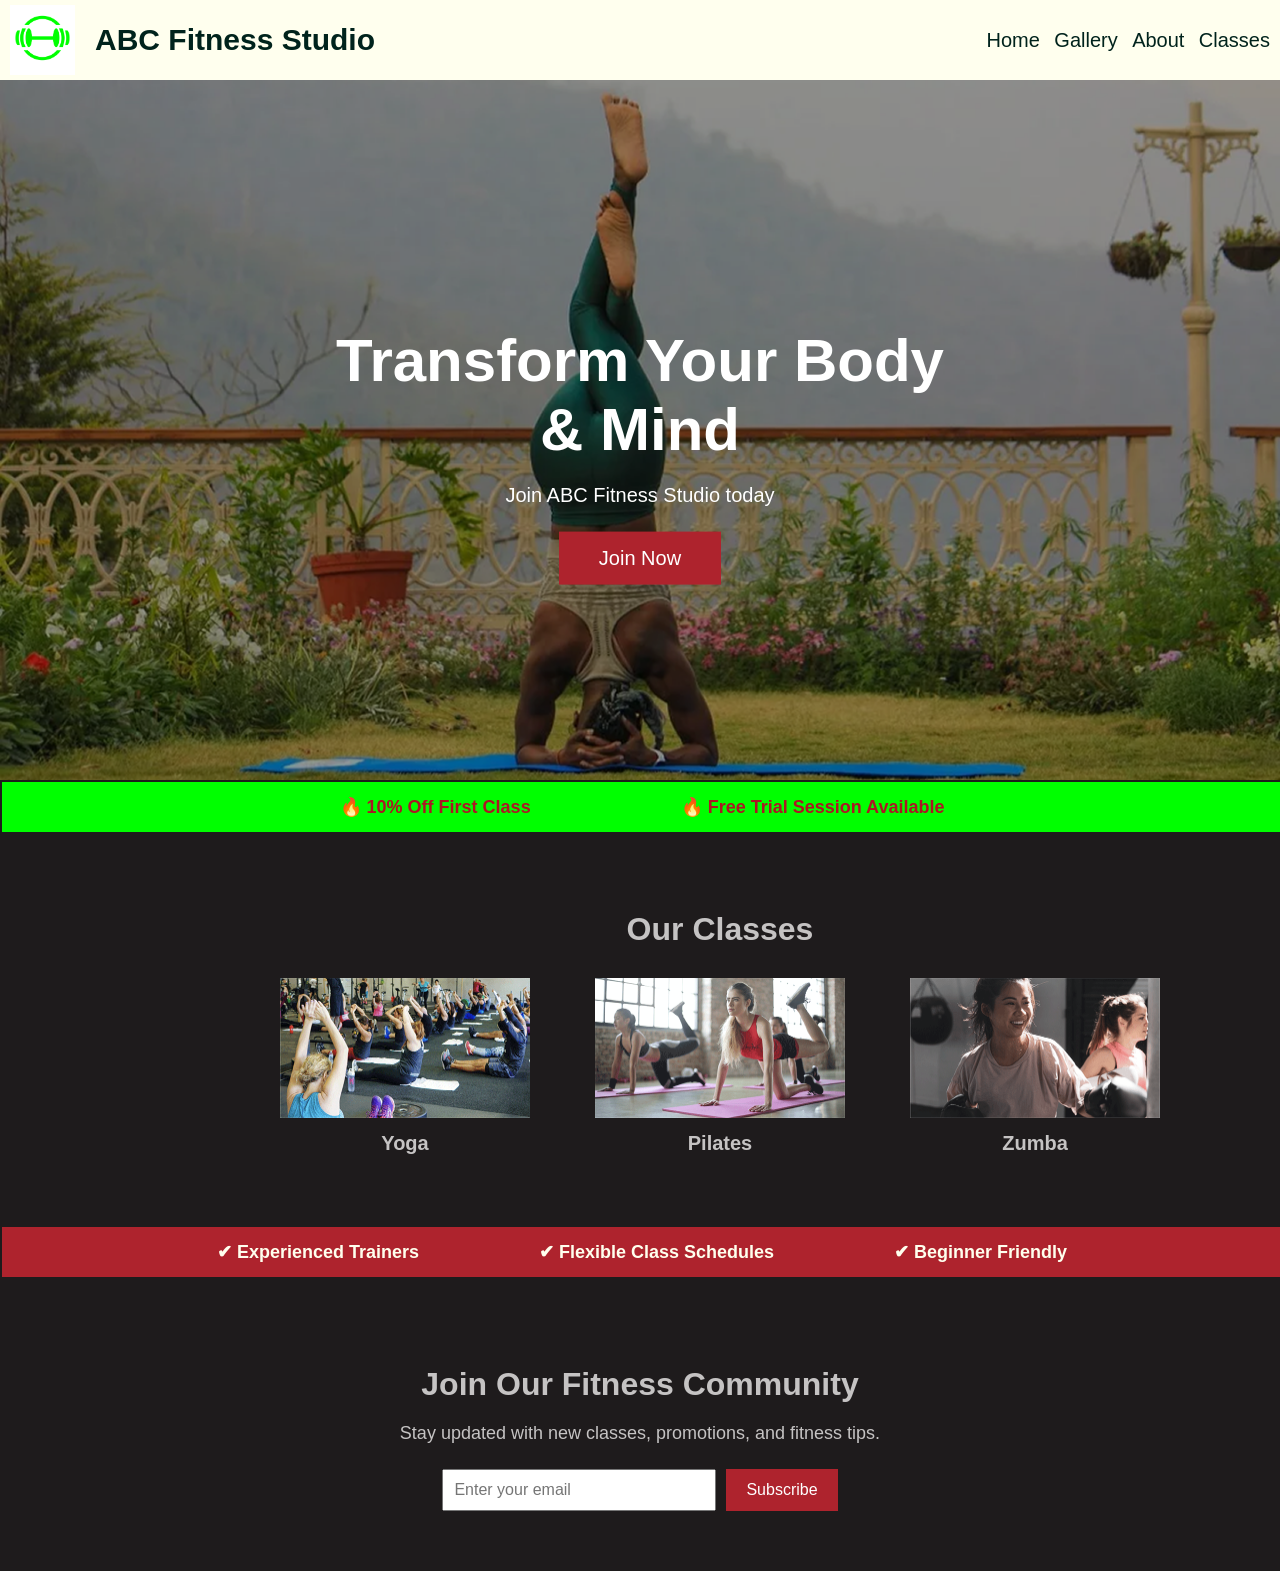
<file: index.html>
<!DOCTYPE html>
<html lang="en">

<head>
    <meta charset="UTF-8">
    <title>ABC Fitness Studio</title>
    <link rel="stylesheet" href="styles.css">
</head>

<body>

    <!-- HEADER -->
    <header class="header">

        <div class="header-inner">

            <!-- LEFT SIDE -->
            <div class="logo-title">
                <div class="logo-box">
                    <img src="Client2_LogoPalette1_00FF00.png" class="logo" alt="ABC Fitness Studio Logo">
                </div>
                <span class="site-title">ABC Fitness Studio</span>
            </div>

            <!-- RIGHT SIDE -->
            <nav class="nav">
                <a href="index.html">Home</a>
                <a href="gallery.html">Gallery</a>
                <a href="about.html">About</a>
                <a href="classes.html">Classes</a>
            </nav>

        </div>
    </header>

    <!-- HERO SECTION -->
    <section class="hero">

        <div class="hero-content">
            <h2>Transform Your Body & Mind</h2>
            <p>Join ABC Fitness Studio today</p>
            <button class="hero-button">Join Now</button>
        </div>

    </section>
        
    <!-- PROMO BAR -->
    <div class="promo-bar">
        <div class="promo-item">🔥 10% Off First Class</div>
        <div class="promo-item">🔥 Free Trial Session Available</div>
    </div>

    <div class="page-container">
        <!-- TEMP content so you can see spacing -->
        <main>
            <!-- CLASSES SECTION -->
            <section class="classes-section">

                <h2>Our Classes</h2>

                <div class="classes-container">

                    <div class="class-card">
                        <img src="Client2_GroupYoga.png" alt="Group yoga class in a fitness studio">
                        <h3>Yoga</h3>
                    </div>

                    <div class="class-card">
                        <img src="Client2_GroupPilates.png" alt="Pilates class focusing on core exercises">
                        <h3>Pilates</h3>
                    </div>

                    <div class="class-card">
                        <img src="Client2_GroupKickboxing.png" alt="High-energy Zumba class with participants dancing">
                        <h3>Zumba</h3>
                    </div>

                </div>

            </section>
        </main>

    </div>

    <!-- BENEFITS BAR -->
    <div class="benefits-bar">
        <div class="benefit">✔ Experienced Trainers</div>
        <div class="benefit">✔ Flexible Class Schedules</div>
        <div class="benefit">✔ Beginner Friendly</div>
    </div>

    <!-- JOIN SECTION (separate, not nested) -->
    <section class="join-section">

        <div class="join-container">
            <h2>Join Our Fitness Community</h2>

            <p>Stay updated with new classes, promotions, and fitness tips.</p>

            <div class="join-form">
                <input type="email" placeholder="Enter your email" required>
                <button>Subscribe</button>
            </div>
        </div>

    </section>

<script src="script.js"></script>

</body>
</html>
</file>
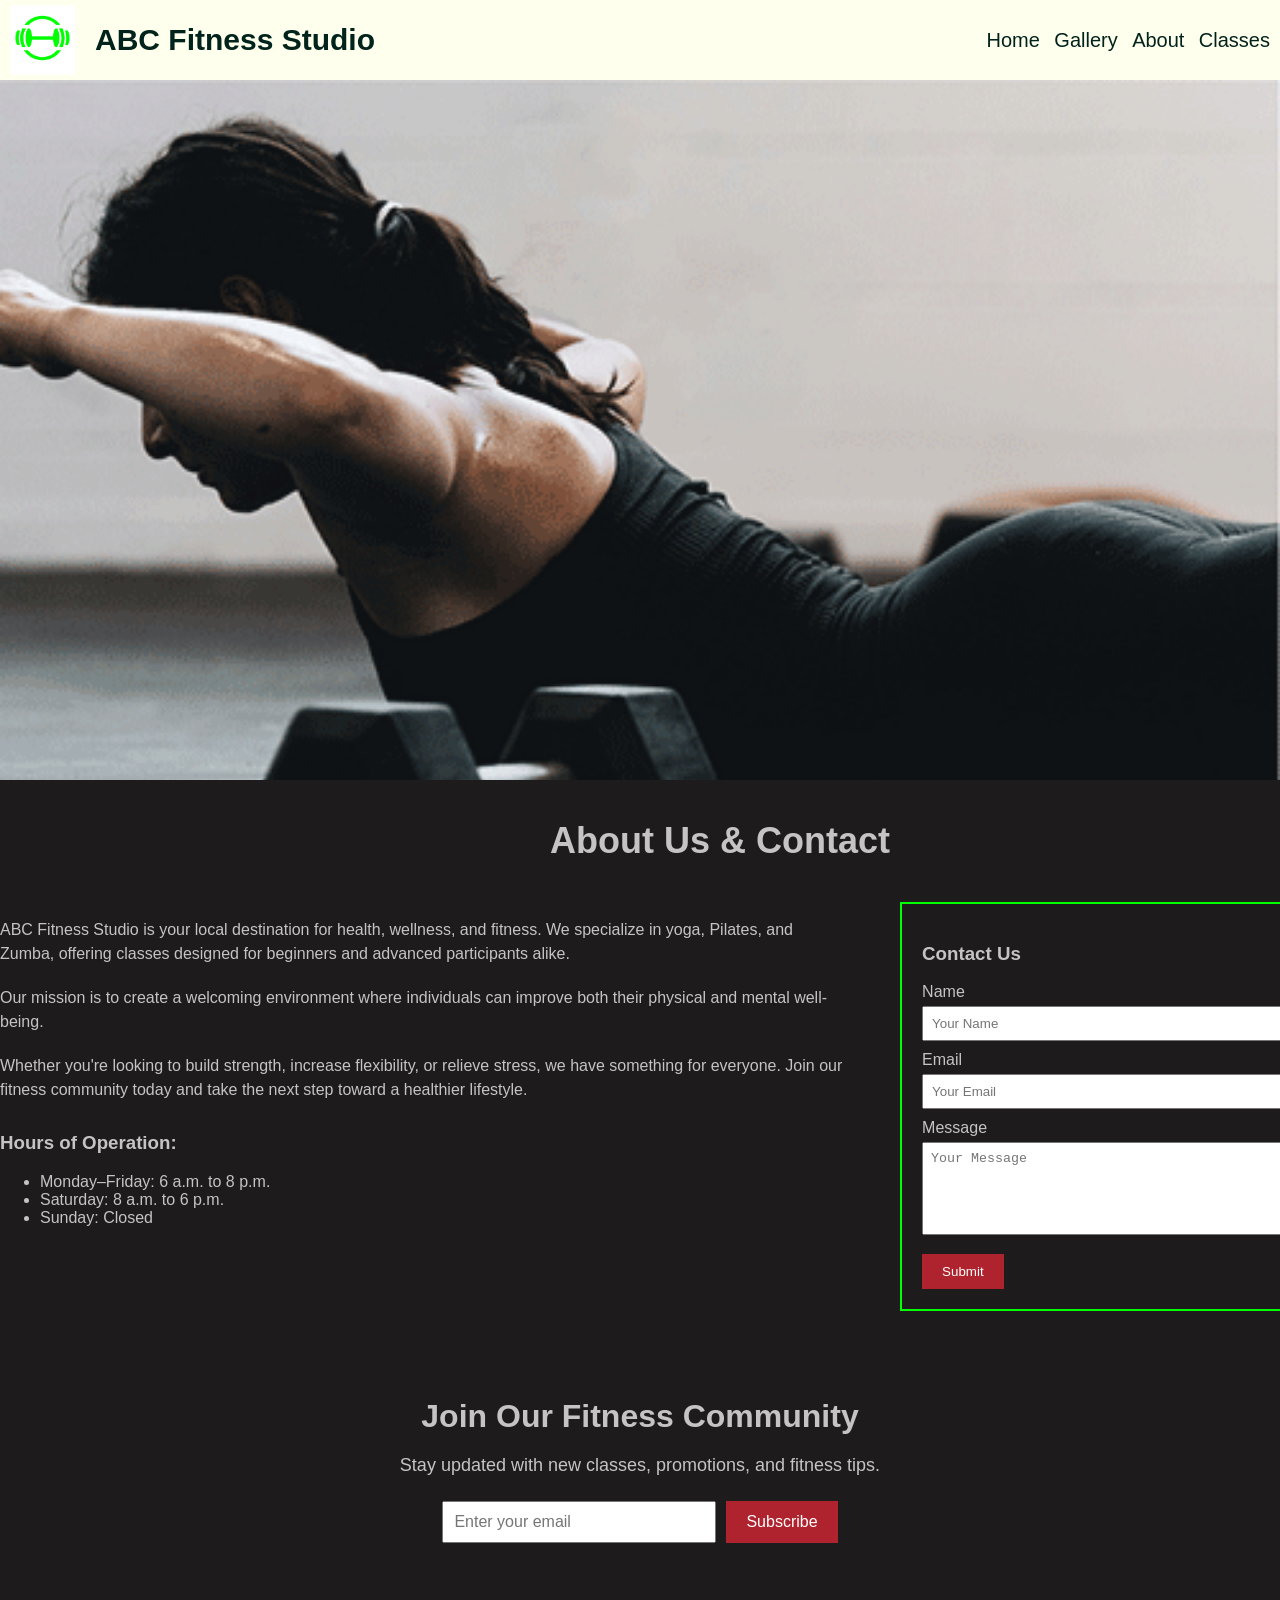
<file: about.html>
<!DOCTYPE html>
<html lang="en">

<head>
    <meta charset="UTF-8">
    <title>ABC Fitness Studio</title>
    <link rel="stylesheet" href="styles.css">
</head>

<body>

    <!-- HEADER -->
    <header class="header">

        <div class="header-inner">

            <!-- LEFT SIDE -->
            <div class="logo-title">
                <div class="logo-box">
                    <img src="Client2_LogoPalette1_00FF00.png" class="logo" alt="ABC Fitness Studio Logo">
                </div>
                <span class="site-title">ABC Fitness Studio</span>
            </div>

            <!-- RIGHT SIDE -->
            <nav class="nav">
                <a href="index.html">Home</a>
                <a href="gallery.html">Gallery</a>
                <a href="about.html">About</a>
                <a href="classes.html">Classes</a>
            </nav>

        </div>
    </header>

        <!-- HERO 3 SECTION -->
    <section class="hero3">

        </div>

    </section>

    <div class="page-container">
    <main>

        <!-- TITLE -->
        <section class="about-header">
            <h2>About Us & Contact</h2>
        </section>

        <!-- TWO COLUMN LAYOUT -->
        <section class="about-content">

            <!-- LEFT SIDE -->
            <div class="about-left">

                <p>
                    ABC Fitness Studio is your local destination for health, wellness, and fitness. 
                    We specialize in yoga, Pilates, and Zumba, offering classes designed for beginners and advanced participants alike.
                </p>

                <p>
                    Our mission is to create a welcoming environment where individuals can improve both their physical and mental well-being.
                </p>

                <p>
                    Whether you're looking to build strength, increase flexibility, or relieve stress, 
                    we have something for everyone. Join our fitness community today and take the next step toward a healthier lifestyle.
                </p>

                <h3>Hours of Operation:</h3>
                <ul>
                    <li>Monday–Friday: 6 a.m. to 8 p.m.</li>
                    <li>Saturday: 8 a.m. to 6 p.m.</li>
                    <li>Sunday: Closed</li>
                </ul>

            </div>

            <!-- RIGHT SIDE -->
            <div class="about-right">

                <h3>Contact Us</h3>


                <form class="contact-form" novalidate>

                    <label>Name</label>
                    <input type="text" placeholder="Your Name">

                    <label>Email</label>
                    <input type="email" placeholder="Your Email">

                    <label>Message</label>
                    <textarea rows="5" placeholder="Your Message"></textarea>

                    <button type="submit">Submit</button>

                </form>


            </div>

        </section>

    </main>
    </div>

  


    <!-- JOIN SECTION (separate, not nested) -->
    <section class="join-section">

        <div class="join-container">
            <h2>Join Our Fitness Community</h2>

            <p>Stay updated with new classes, promotions, and fitness tips.</p>

            <div class="join-form">
                <input type="email" placeholder="Enter your email" required>
                <button>Subscribe</button>
            </div>
        </div>

    </section>

<script src="script.js"></script>

</body>
</html>
</file>
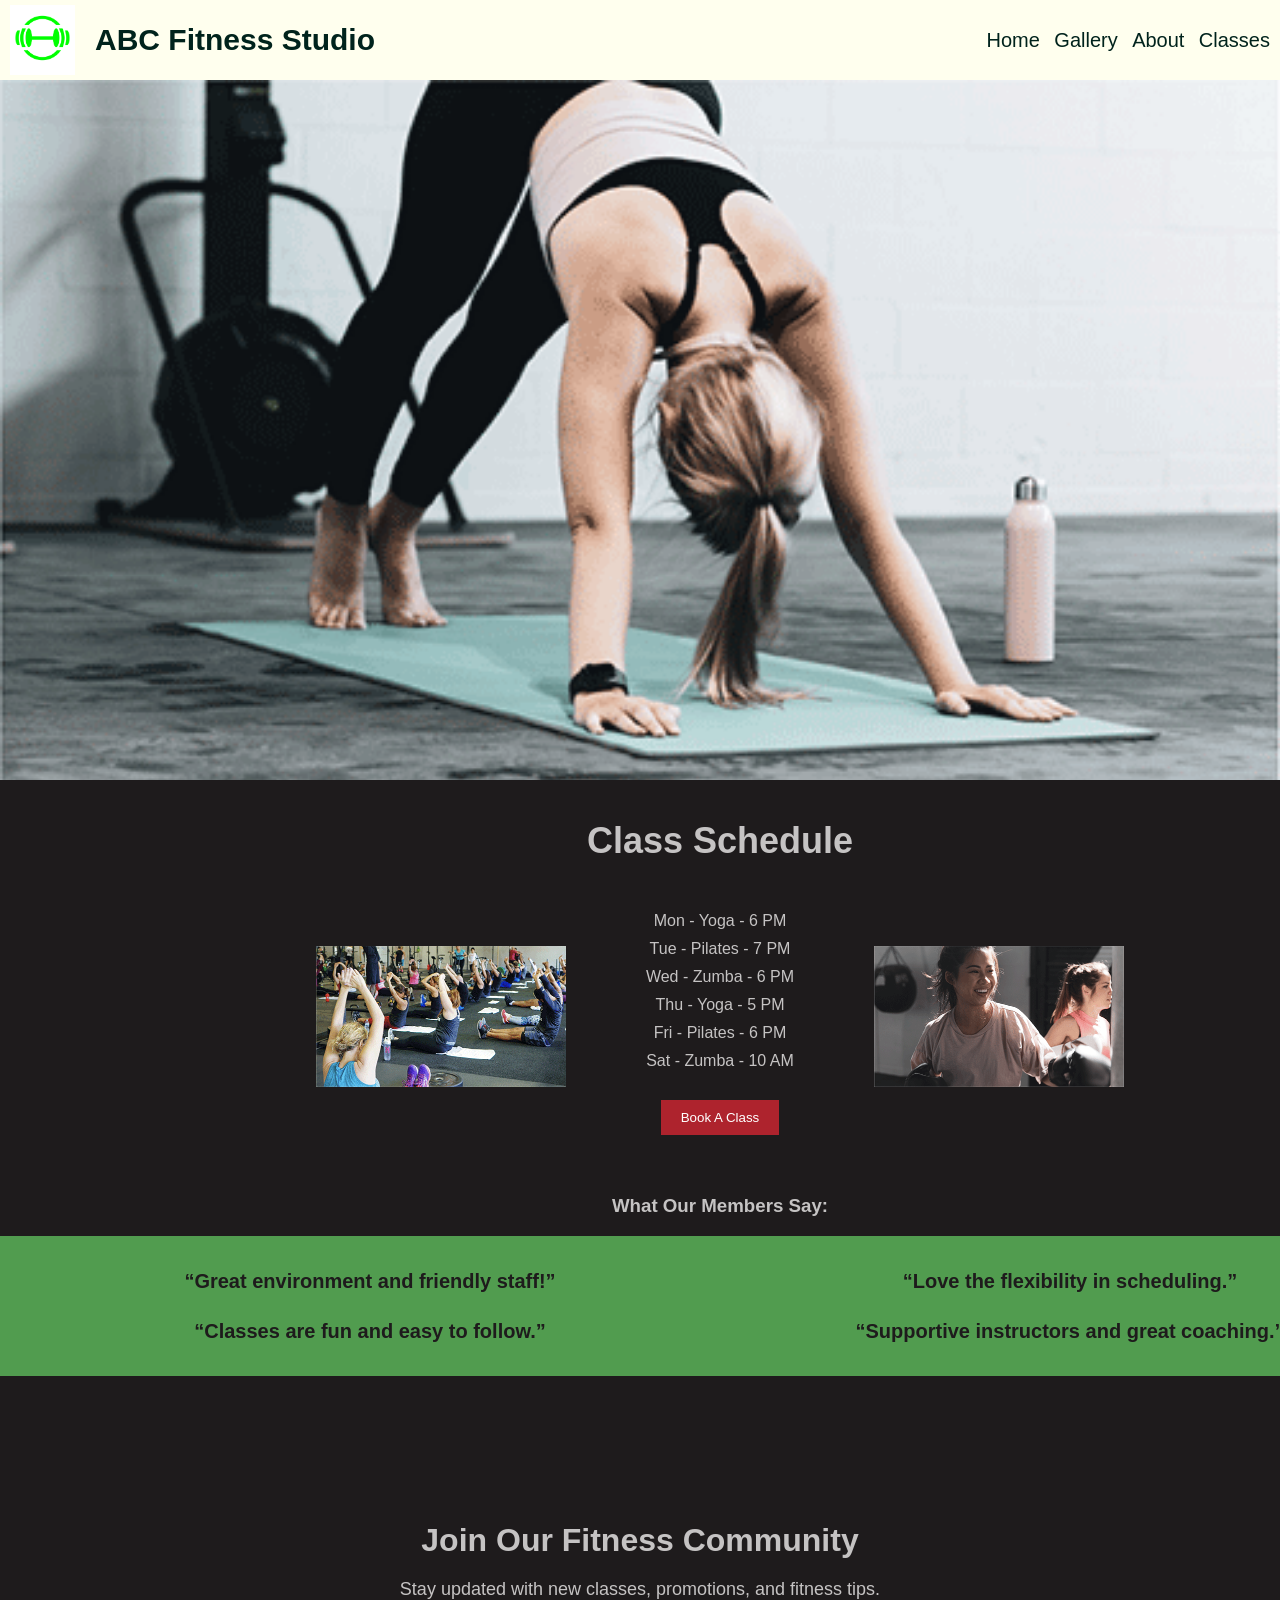
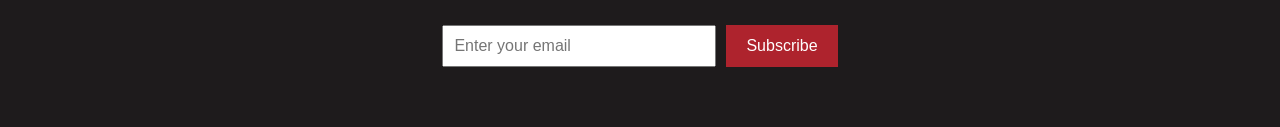
<file: classes.html>
<!DOCTYPE html>
<html lang="en">

<head>
    <meta charset="UTF-8">
    <title>ABC Fitness Studio</title>
    <link rel="stylesheet" href="styles.css">
</head>

<body>

    <!-- HEADER -->
    <header class="header">

        <div class="header-inner">

            <!-- LEFT SIDE -->
            <div class="logo-title">
                <div class="logo-box">
                    <img src="Client2_LogoPalette1_00FF00.png" class="logo" alt="ABC Fitness Studio Logo">
                </div>
                <span class="site-title">ABC Fitness Studio</span>
            </div>

            <!-- RIGHT SIDE -->
            <nav class="nav">
                <a href="index.html">Home</a>
                <a href="gallery.html">Gallery</a>
                <a href="about.html">About</a>
                <a href="classes.html">Classes</a>
            </nav>

        </div>
    </header>

    <!-- HERO 4 SECTION -->
    <section class="hero4">

        </div>

    </section>

    <div class="page-container">
    <main>

        <!-- TITLE -->
        <section class="classes-header">
            <h2>Class Schedule</h2>
        </section>

        <!-- MAIN 3-COLUMN LAYOUT -->
        <section class="schedule-section">

            <!-- LEFT IMAGE -->
            <div class="schedule-image">
                <img src="Client2_GroupYoga.png" alt="Class Image">
            </div>

            <!-- CENTER SCHEDULE -->
            <div class="schedule-list">
                <p>Mon - Yoga - 6 PM</p>
                <p>Tue - Pilates - 7 PM</p>
                <p>Wed - Zumba - 6 PM</p>
                <p>Thu - Yoga - 5 PM</p>
                <p>Fri - Pilates - 6 PM</p>
                <p>Sat - Zumba - 10 AM</p>

                <button>Book A Class</button>
            </div>

            <!-- RIGHT IMAGE -->
            <div class="schedule-image">
                <img src="Client2_GroupKickboxing.png" alt="Class Image">
            </div>

        </section>

        <!-- TESTIMONIALS -->
        <section class="testimonial-section">

            <h3>What Our Members Say:</h3>

            <div class="testimonials">

                <div>“Great environment and friendly staff!”</div>
                <div>“Love the flexibility in scheduling.”</div>

                <div>“Classes are fun and easy to follow.”</div>
                <div>“Supportive instructors and great coaching.”</div>

            </div>

        </section>

    </main>
    </div>

  


    <!-- JOIN SECTION (separate, not nested) -->
    <section class="join-section">

        <div class="join-container">
            <h2>Join Our Fitness Community</h2>

            <p>Stay updated with new classes, promotions, and fitness tips.</p>

            <div class="join-form">
                <input type="email" placeholder="Enter your email" required>
                <button>Subscribe</button>
            </div>
        </div>

    </section>

<script src="script.js"></script>

</body>
</html>
</file>
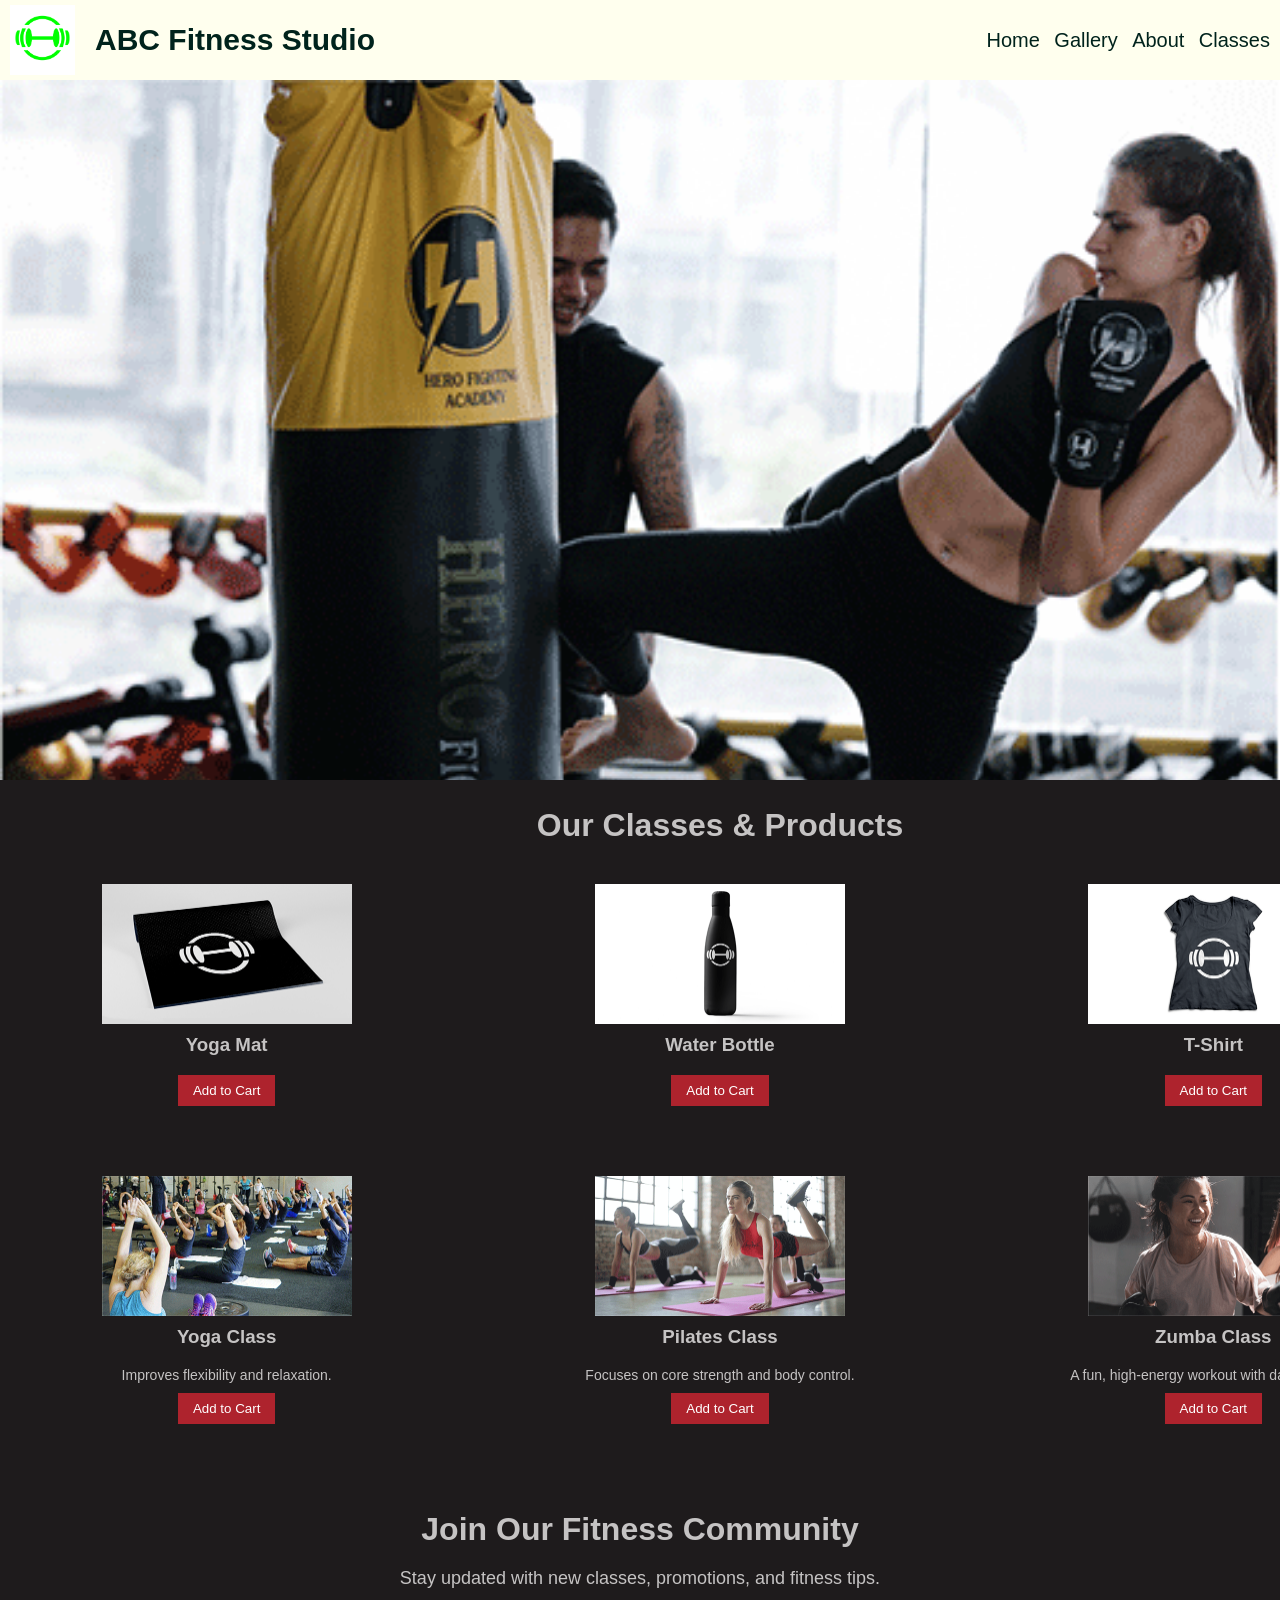
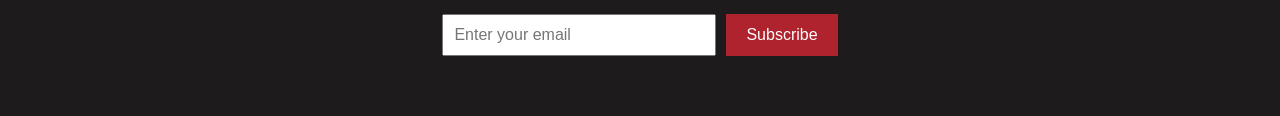
<file: gallery.html>
<!DOCTYPE html>
<html lang="en">

<head>
    <meta charset="UTF-8">
    <title>ABC Fitness Studio</title>
    <link rel="stylesheet" href="styles.css">
</head>

<body>

    <!-- HEADER -->
    <header class="header">

        <div class="header-inner">

            <!-- LEFT SIDE -->
            <div class="logo-title">
                <div class="logo-box">
                    <img src="Client2_LogoPalette1_00FF00.png" class="logo" alt="ABC Fitness Studio Logo">
                </div>
                <span class="site-title">ABC Fitness Studio</span>
            </div>

            <!-- RIGHT SIDE -->
            <nav class="nav">
                <a href="index.html">Home</a>
                <a href="gallery.html">Gallery</a>
                <a href="about.html">About</a>
                <a href="classes.html">Classes</a>
            </nav>

        </div>
    </header>

    <!-- HERO 2 SECTION -->
    <section class="hero2">

        </div>

    </section>

    <div class="page-container">
    <main>

        <!-- TITLE + CART BUTTON -->
        <section class="gallery-header">

            <h2>Our Classes & Products</h2>

            <button class="cart-button">View Shopping Cart</button>

        </section>

        <!-- GALLERY GRID -->
        <section class="gallery-grid">

            <!-- ROW 1 -->
            <div class="gallery-item">
                <img src="Client2_YogaMat.png" alt="Yoga Mat">
                <h3>Yoga Mat</h3>
                <button>Add to Cart</button>
            </div>

            <div class="gallery-item">
                <img src="Client2_WaterBottle.png" alt="Water Bottle">
                <h3>Water Bottle</h3>
                <button>Add to Cart</button>
            </div>

            <div class="gallery-item">
                <img src="Client2_TeeShirt.png" alt="T-Shirt">
                <h3>T-Shirt</h3>
                <button>Add to Cart</button>
            </div>

            <!-- ROW 2 -->
            <div class="gallery-item">
                <img src="Client2_GroupYoga.png" alt="Yoga Class">
                <h3>Yoga Class</h3>
                <p>Improves flexibility and relaxation.</p>
                <button>Add to Cart</button>
            </div>

            <div class="gallery-item">
                <img src="Client2_GroupPilates.png" alt="Pilates Class">
                <h3>Pilates Class</h3>
                <p>Focuses on core strength and body control.</p>
                <button>Add to Cart</button>
            </div>

            <div class="gallery-item">
                <img src="Client2_GroupKickboxing.png" alt="Zumba Class">
                <h3>Zumba Class</h3>
                <p>A fun, high-energy workout with dance moves.</p>
                <button>Add to Cart</button>
            </div>

        </section>

    </main>
    </div>    


    <!-- JOIN SECTION (separate, not nested) -->
    <section class="join-section">

        <div class="join-container">
            <h2>Join Our Fitness Community</h2>

            <p>Stay updated with new classes, promotions, and fitness tips.</p>

            <div class="join-form">
                <input type="email" placeholder="Enter your email" required>
                <button>Subscribe</button>
            </div>
        </div>

    </section>

<!-- ✅ CART MODAL -->
    <div class="cart-modal" style="display:none;">

        <div class="cart-content">

            <span class="close-cart">X</span>

            <h3>Your Cart</h3>

            <ul class="cart-items"></ul>

            <button class="clear-cart">Clear Cart</button>
            <button class="process-order">Process Order</button>

        </div>

    </div>

 
<script src="script.js"></script>

</body>
</html>
</file>
<file: styles.css>
/* =============================== */
/* ✅ BASE PAGE */
/* =============================== */
body {
    margin: 0;
    background-color: #1E1B1C;
    color: #C5C3C3;
    font-family: Calibri, sans-serif;
}

/* CENTERED CONTENT */
.page-container {
    width: 1440px;
    margin: 0 auto;
}

/* =============================== */
/* ✅ FULL-WIDTH SECTIONS */
/* =============================== */
.header,
.hero,
.promo-bar,
.benefits-bar {
    width: 100%;
    margin: 0;
}

/* =============================== */
/* ✅ HEADER */
/* =============================== */
.header {
    background-color: #FFFFEE;
}

.header-inner {
    max-width: 1440px;
    margin: 0 auto;
    height: 80px;

    display: flex;
    align-items: center;
    justify-content: space-between;

    padding: 0 10px;
}

/* LEFT SIDE */
.logo-title {
    display: flex;
    align-items: center;
    gap: 20px;
}

.logo-box {
    background-color: white;
    padding: 5px;
}

.logo {
    width: 55px;
}

/* TITLE */
.site-title {
    font-family: "Trebuchet MS", sans-serif;
    font-weight: bold;
    font-size: 30px;
    color: #00231C;
}

/* NAV */
.nav a {
    text-decoration: none;
    color: #00231C;
    font-size: 20px;
    margin-left: 10px;
}

.nav a:hover {
    color: #AE232D;
}

/* =============================== */
/* ✅ HERO */
/* =============================== */
.hero {
    height: 700px;

    background-image: url("rishikesh-yogpeeth-CEGtclvmIII-unsplash-1.png");
    background-size: cover;
    background-position: center;
    background-repeat: no-repeat;

    position: relative;
}

/* OVERLAY */
.hero::before {
    content: "";
    position: absolute;
    inset: 0;
    background-color: rgba(0, 0, 0, 0.4);
}

/* CENTERED TEXT */
.hero-content {
    position: absolute;
    top: 50%;
    left: 50%;
    transform: translate(-50%, -50%);
    text-align: center;
    color: #FFFFFF;
}

.hero-content h2 {
    font-family: "Trebuchet MS", sans-serif;
    font-size: 60px;
    margin-bottom: 20px;
}

.hero-content p {
    font-size: 20px;
    margin-bottom: 25px;
}

/* BUTTON */
.hero-button {
    background-color: #AE232D;
    color: white;
    border: none;
    padding: 15px 40px;
    font-size: 20px;
    cursor: pointer;
}

.hero-button:hover {
    background-color: #519C4F;
}

/* =============================== */
/* ✅ PROMO BAR */
/* =============================== */
.promo-bar {
    height: 50px;
    background-color: #00FF00;
    border: 2px solid #1E1B1C;

    display: flex;
    justify-content: center;
    align-items: center;
    gap: 150px;
}

.promo-item {
    color: #AC1724;
    font-size: 18px;
    font-weight: bold;
}

/* =============================== */
/* ✅ CLASSES */
/* =============================== */
.classes-section {
    text-align: center;
    padding: 50px 0;
}

.classes-section h2 {
    font-size: 32px;
    margin-bottom: 30px;
}

.classes-container {
    display: flex;
    justify-content: space-between;
    align-items: center;

    max-width: 900px;
    margin: 0 auto;
}

.class-card {
    text-align: center;
    width: 30%;
}

.class-card img {
    width: 250px;
}

.class-card h3 {
    margin-top: 10px;
    font-size: 20px;
}

/* =============================== */
/* ✅ BENEFITS BAR */
/* =============================== */
.benefits-bar {
    width: 100vw;
    margin-left: calc(50% - 50vw);

    height: 50px;

    background-color: #AE232D;
    border: 2px solid #1E1B1C;

    display: flex;
    justify-content: center;
    align-items: center;
    gap: 120px;
}

.benefit {
    color: #FFFFEE;
    font-size: 18px;
    font-weight: bold;
}

/* =============================== */
/* ✅ JOIN SECTION */
/* =============================== */
.join-section {
    padding: 60px 0;
    text-align: center;
}

.join-container {
    max-width: 600px;
    margin: 0 auto;
}

.join-section h2 {
    font-size: 32px;
    margin-bottom: 20px;
}

.join-section p {
    font-size: 18px;
    margin-bottom: 25px;
}

/* FORM */
.join-form {
    display: flex;
    justify-content: center;
    gap: 10px;
}

.join-form input {
    padding: 10px;
    width: 250px;
    font-size: 16px;
}

.join-form button {
    background-color: #AE232D;
    color: white;
    border: none;
    padding: 10px 20px;
    font-size: 16px;
    cursor: pointer;
}

.join-form button:hover {
    background-color: #519C4F;
}

/* =============================== */
/* ✅ GALLERY HEADER */
/* =============================== */

.gallery-header {
    position: relative;
    text-align: center;
    margin-bottom: 40px;
}


.gallery-header h2 {
    font-size: 32px;
    text-align: center;
    width: 100%;
}


/* =============================== */
/* ✅ CART BUTTON */
/* =============================== */
.cart-button {
    position: absolute;
    right: 0;
    top: 0;

    background-color: #00FF00;
    color: #1E1B1C;
    border: 2px solid #1E1B1C;
    padding: 10px 15px;
    cursor: pointer;
}


/* =============================== */
/* ✅ GALLERY GRID */
/* =============================== */
.gallery-grid {
    display: grid;
    grid-template-columns: repeat(3, 1fr);
    gap: 70px 40px;  
}


/* EACH ITEM */
.gallery-item img {
    width: 250px;
    display: block;
    margin: 0 auto;
}


.gallery-item h3 {
    margin-top: 10px;
}

.gallery-item p {
    font-size: 14px;
    margin: 10px 0;
}

/* BUTTON */
.gallery-item button {
    background-color: #AE232D;
    color: white;
    border: none;
    padding: 8px 15px;
    cursor: pointer;
}

.gallery-item button:hover {
    background-color: #00FF00;
}

.gallery-item {
    text-align: center;
}

/* =============================== */
/* ✅ ABOUT HEADER */
/* =============================== */
.about-header {
    text-align: center;
    margin: 40px 0;
}

.about-header h2 {
    font-size: 36px;
}

/* =============================== */
/* ✅ 2-COLUMN LAYOUT */
/* =============================== */
.about-content {
    display: flex;
    justify-content: space-between;
    gap: 50px;
}

/* LEFT SIDE */
.about-left {
    width: 60%;
}

/* RIGHT SIDE */
.about-right {
    width: 35%;
    border: 2px solid #00FF00;
    padding: 20px;
}

/* TEXT STYLING */
.about-left p {
    margin-bottom: 20px;
    line-height: 1.5;
}

.about-left h3 {
    margin-top: 30px;
}

/* LIST */
.about-left ul {
    margin-top: 10px;
}

/* =============================== */
/* ✅ FORM */
/* =============================== */
.about-right label {
    display: block;
    margin-top: 10px;
}

.about-right input,
.about-right textarea {
    width: 100%;
    padding: 8px;
    margin-top: 5px;
}

.about-right button {
    margin-top: 15px;
    background-color: #AE232D;
    color: white;
    border: none;
    padding: 10px 20px;
    cursor: pointer;
}

.about-right button:hover {
    background-color: #519C4F;
}

/* =============================== */
/* ✅ CLASS PAGE HEADER */
/* =============================== */
.classes-header {
    text-align: center;
    margin: 40px 0;
}

.classes-header h2 {
    font-size: 36px;
}

/* =============================== */
/* ✅ 3-COLUMN SCHEDULE LAYOUT */
/* =============================== */
.schedule-section {
    display: flex;
    justify-content: center;
    align-items: center;
    gap: 80px;
    margin-bottom: 60px;
}


/* LEFT + RIGHT IMAGES */
.schedule-image img {
    width: 250px;
}

/* CENTER SCHEDULE */
.schedule-list {
    text-align: center;
}

.schedule-list p {
    margin: 10px 0;
}

/* BUTTON */
.schedule-list button {
    margin-top: 20px;
    background-color: #AE232D;
    color: white;
    border: none;
    padding: 10px 20px;
    cursor: pointer;
}

.schedule-list button:hover {
    background-color: #519C4F;
}

/* =============================== */
/* ✅ TESTIMONIALS */
/* =============================== */
.testimonial-section {
    text-align: center;
    margin-bottom: 60px;
}


.testimonials {
    display: grid;
    grid-template-columns: repeat(2, 1fr);
    gap: 20px;

    background-color: #519C4F;   /* ✅ Gains Green */
    padding: 30px;
}

.testimonials div {
    font-size: 20px;
    font-weight: bold;
    line-height: 1.5;
    color: #1E1B1C;   /* dark text for contrast */
}

/* =============================== */
/* ✅ HERO 2 */
/* =============================== */
.hero2 {
    height: 700px;

    background-image: url("Client2_IndividualKickboxing.png");
    background-size: cover;
    background-repeat: no-repeat;

    position: relative;
}

/* =============================== */
/* ✅ HERO 3 */
/* =============================== */
.hero3 {
    height: 700px;

    background-image: url("Client2_IndividualPilates.png");
    background-size: cover;
    background-repeat: no-repeat;
}

/* =============================== */
/* ✅ HERO 4 */
/* =============================== */
.hero4 {
    height: 700px;

    background-image: url("Client2_IndividualYoga.png");
    background-size: cover;
    background-repeat: no-repeat;
}


/* =============================== */
/* ✅ CART MODAL */
/* =============================== */
.cart-modal {
    position: fixed;
    top: 0;
    left: 0;
    width: 100%;
    height: 100%;

    background-color: rgba(0,0,0,0.5);

    display: flex;
    justify-content: center;
    align-items: center;
}

.cart-content {
    background-color: white;
    padding: 20px;
    width: 400px;
    position: relative;
}

/* CLOSE BUTTON */
.close-cart {
    position: absolute;
    right: 10px;
    top: 10px;
    cursor: pointer;
}
</file>
